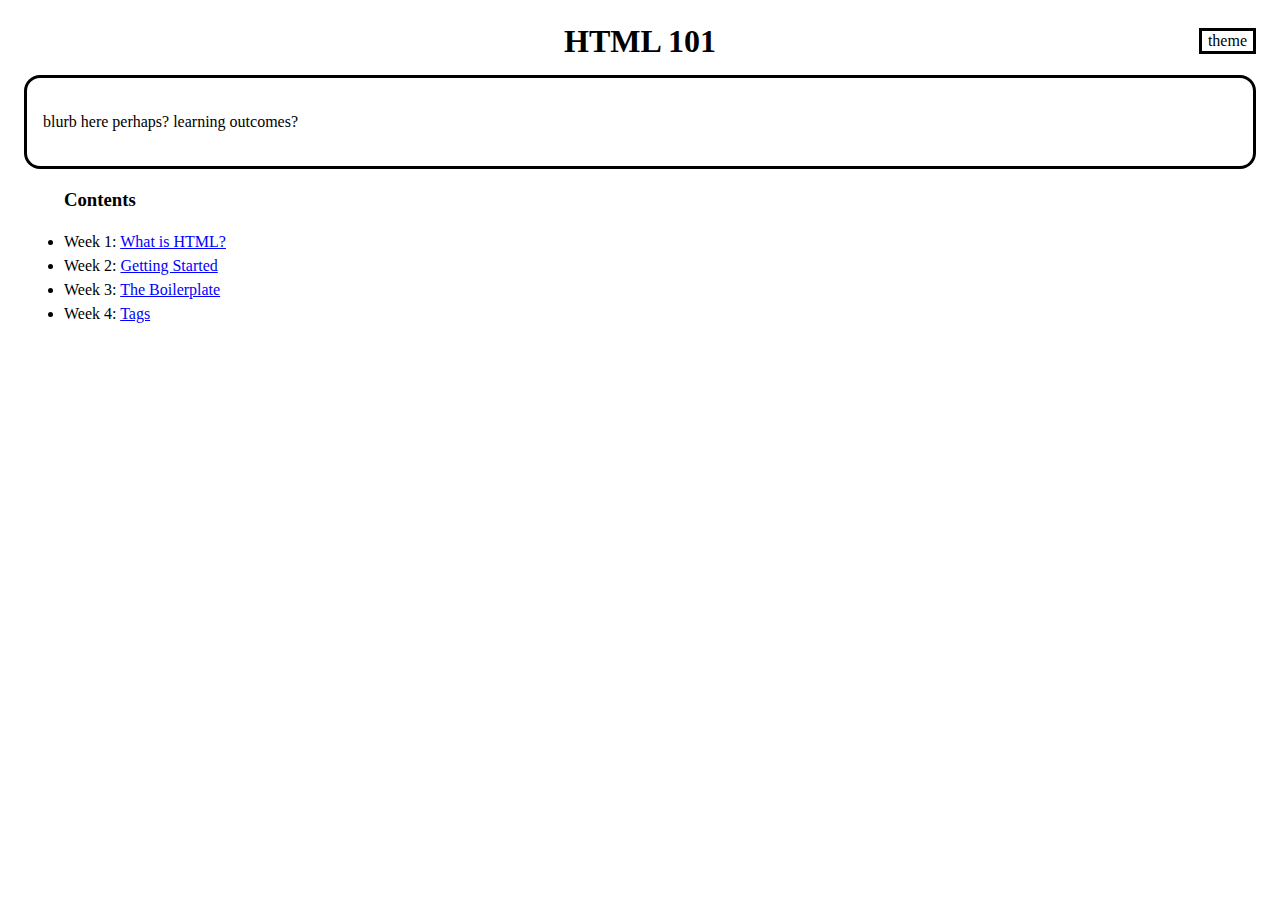
<file: index.html>
<!DOCTYPE html>
<html lang="en">
<head>
    <meta charset="UTF-8">
    <meta name="viewport" content="width=device-width, initial-scale=1.0">
    <title>website</title>
    <link rel="stylesheet" href="style.css">
    <script src="main.js"></script>
</head>
<body>
    <header>
        <h1>HTML 101</h1>
                <button class="themeswitch" id="themeswitch" onclick="themeSwitch()">theme</button>
    </header>
    <main>
        <div class="container">
            <p>blurb here perhaps? learning outcomes?</p>
        </div>
        <div class="contents">
            <ul><h3>Contents</h3>
                <li>
                    Week 1: <a class="link" href="101.html">What is HTML?</a>
                </li>
                <li>Week 2: <a class="link" href="102.html">Getting Started</a></li>
                <li>Week 3: <a class="link" href="103.html">The Boilerplate</a></li>
                <li>Week 4: <a class="link" href="104.html">Tags</a></li>
            </ul>
        </div>
    </main>
</body>
</html>
</file>
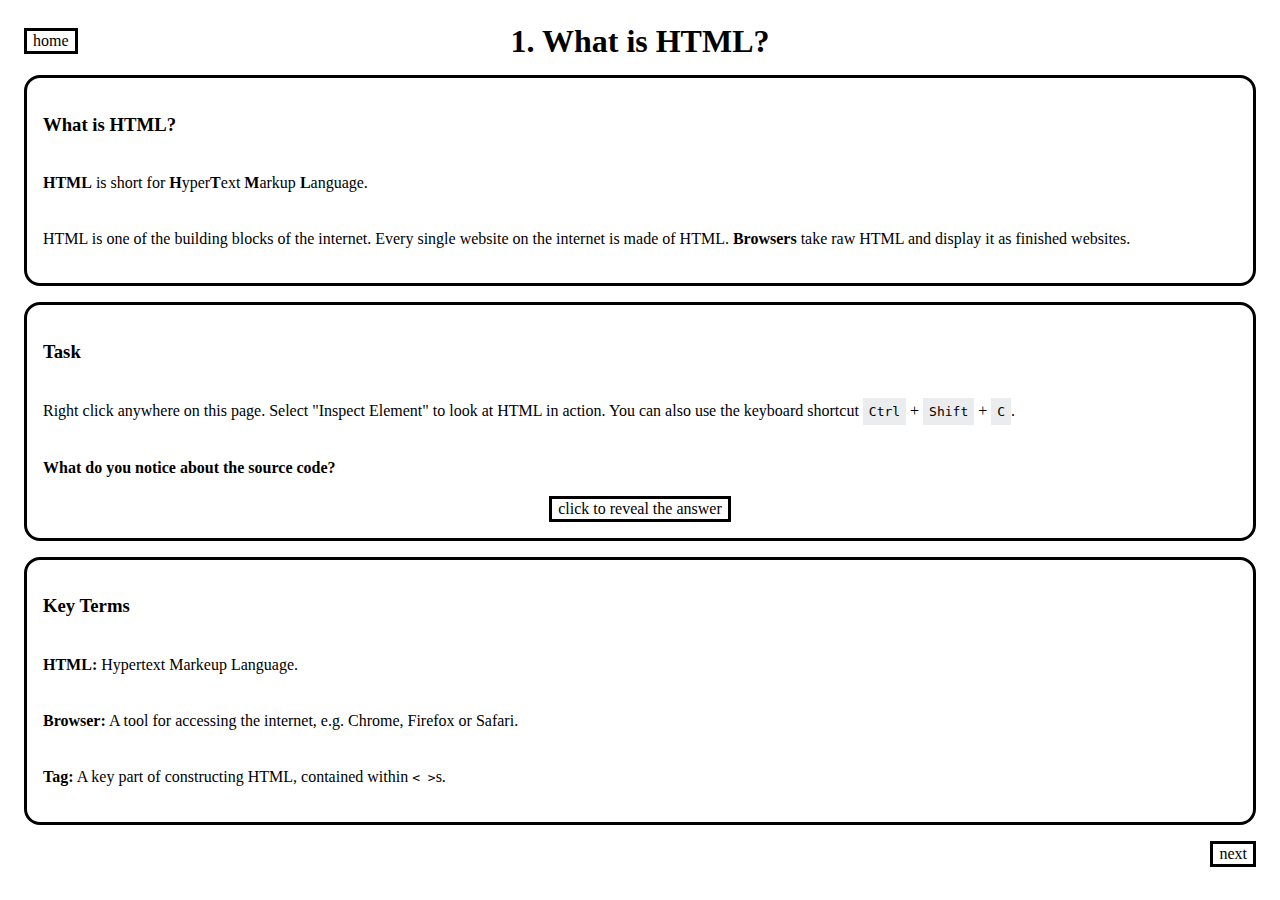
<file: 101.html>
<!DOCTYPE html>
<html lang="en">
<head>
    <meta charset="UTF-8">
    <meta name="viewport" content="width=device-width, initial-scale=1.0">
    <title>What is HTML?</title>
    <link rel="stylesheet" href="style.css">
    <script src="main.js"></script>
</head>
<body>
    <header>
        <form class="home-button" action="index.html">
            <button>home</button>
        </form>
        <h1>1. What is HTML?</h1>
    </header>
    <main>
        <div class="container" id="intro">
            <h3>What is HTML?</h3>
            <p><b>HTML</b> is short for <b>H</b>yper<b>T</b>ext <b>M</b>arkup <b>L</b>anguage.</p>
            <p>HTML is one of the building blocks of the internet. Every single website on the internet is made of HTML. <b>Browsers</b> take raw HTML and display it as finished websites.</p>
        </div>
        <div class="container task" id="task">
            <h3>Task</h3>
            <p>Right click anywhere on this page. Select "Inspect Element" to look at HTML in action. You can also use the keyboard shortcut <kbd>Ctrl</kbd> + <kbd>Shift</kbd> + <kbd>C</kbd>.</p>
            <p><b>What do you notice about the source code?</b></p>
            <button class="answer-button" onclick="reveal()">click to reveal the answer</button>
        </div>
        <div class="container hidden" id="answer">
            <h3>&ltTags&gt</h3>
            <p>HTML looks quite complicated when it hasn't been displayed by a browser. It's full of expressions that look like <code>&ltthis&gt</code>, with less than and greater than symbols on either side. These are called HTML <b>tags</b>.</p>
            <p>Tags tell the browser how to show the raw code. We'll look at some examples of this in the next session.</p>
        </div>
        <div class="container">
            <h3>Key Terms</h3>
            <p><b>HTML:</b> Hypertext Markeup Language.</p>
            <p><b>Browser:</b> A tool for accessing the internet, e.g. Chrome, Firefox or Safari.</p>
            <p><b>Tag:</b> A key part of constructing HTML, contained within <code>&lt &gt</code>s.</p>
        </div>
        <footer>
            <button style="visibility: hidden;">previous</button>
            <a href="102.html"><button>next</button></a>
        </footer>
    </main>
</body>
</html>
</file>
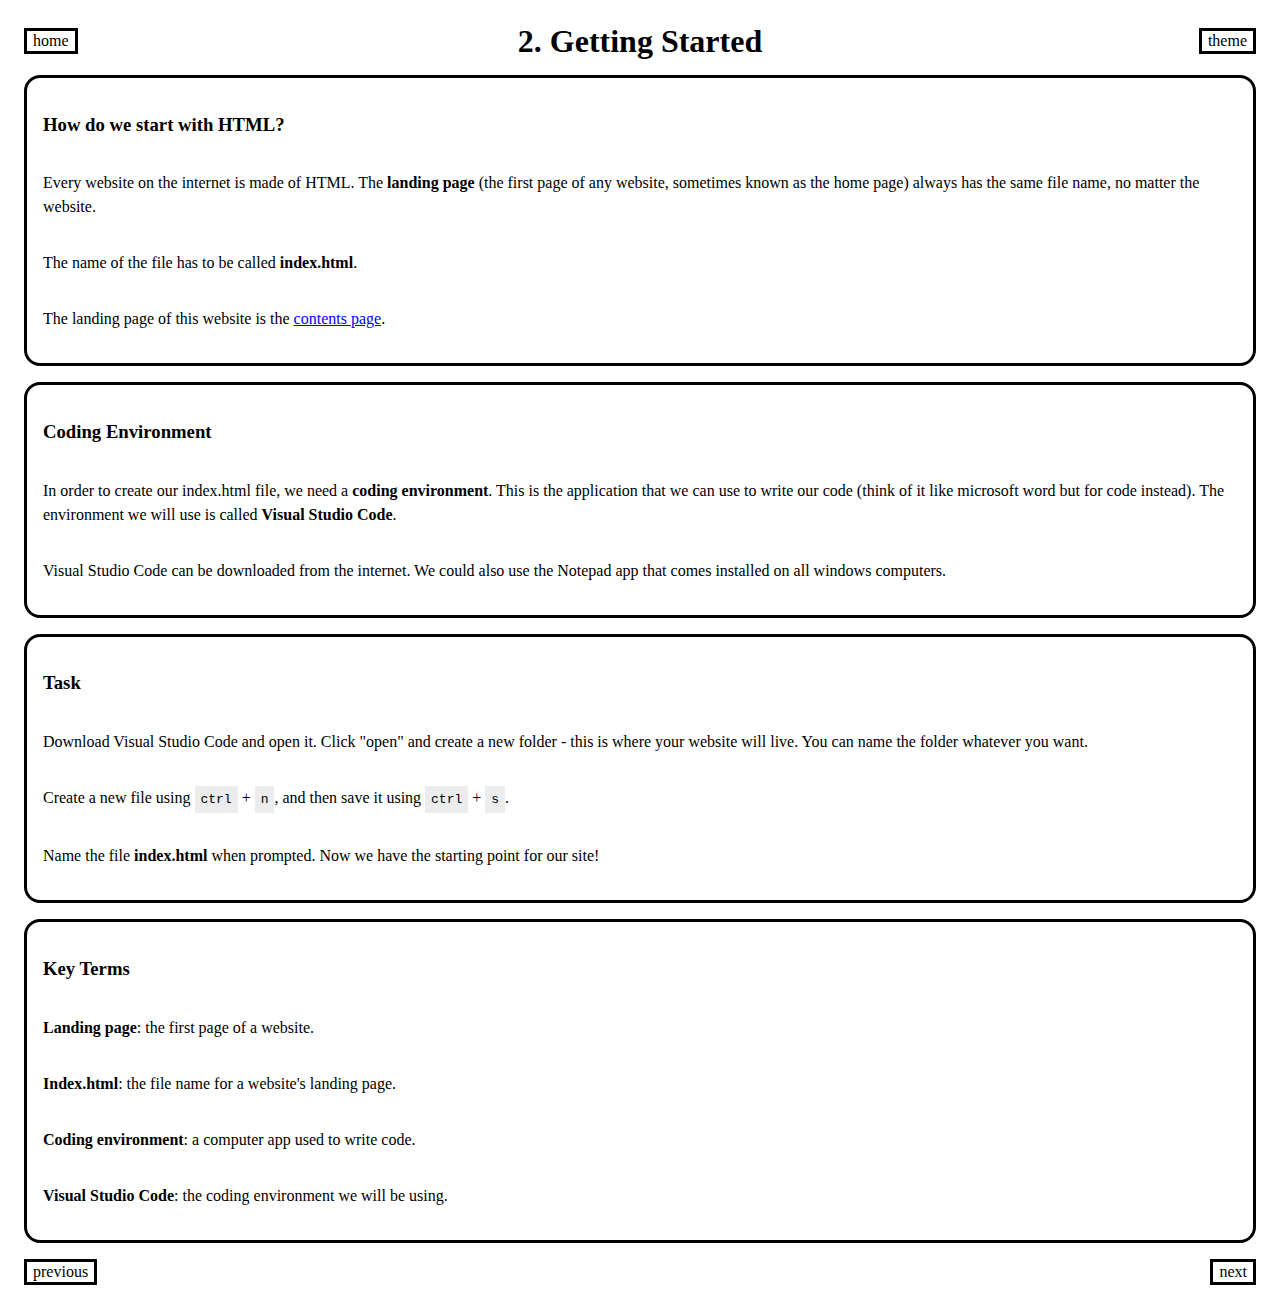
<file: 102.html>
<!DOCTYPE html>
<html lang="en">

<head>
    <meta charset="UTF-8">
    <meta name="viewport" content="width=device-width, initial-scale=1.0">
    <title>Getting Started</title>
    <link rel="stylesheet" href="style.css">
    <script src="main.js"></script>
</head>

<body>
    <header>
        <form class="home-button" action="index.html">
            <button>home</button>
        </form>
        <h1>2. Getting Started</h1>
                <button class="themeswitch" id="themeswitch" onclick="themeSwitch()">theme</button>
    </header>
    <main>
        <div class="container">
            <h3>How do we start with HTML?</h3>
            <p>Every website on the internet is made of HTML. The <b class="kt">landing page</b> (the first page of any website, sometimes known as the home page) always has the same file name, no matter the website.</p>
            <p>The name of the file has to be called <b class="kt">index.html</b>.</p>
            <p>The landing page of this website is the <a class="link" href="index.html">contents page</a>.</p>
        </div>
        <div class="container">
            <h3>Coding Environment</h3>
            <p>In order to create our index.html file, we need a <b class="kt">coding environment</b>. This is the application that we can use to write our code (think of it like microsoft word but for code instead). The environment we will use is called <b class="kt">Visual Studio Code</b>.</p>
            <p>Visual Studio Code can be downloaded from the internet. We could also use the Notepad app that comes installed on all windows computers.</p>
        </div>
        <div class="container" id="task">
            <h3>Task</h3>
            <p>Download Visual Studio Code and open it. Click "open" and create a new folder - this is where your website will live. You can name the folder whatever you want. </p>
            <p>Create a new file using <kbd>ctrl</kbd> + <kbd>n</kbd>, and then save it using <kbd>ctrl</kbd> + <kbd>s</kbd>.</p>
            <p>Name the file <b>index.html</b> when prompted. Now we have the starting point for our site!</p>
        </div>
        <div class="container">
            <h3>Key Terms</h3>
            <p><b class="kt">Landing page</b>: the first page of a website.</p>
            <p><b class="kt">Index.html</b>: the file name for a website's landing page.</p>
            <p><b class="kt">Coding environment</b>: a computer app used to write code.</p>
            <p><b class="kt">Visual Studio Code</b>: the coding environment we will be using.</p>
        </div>
    </main>
    <footer>
        <a href="101.html"><button>previous</button></a>
        <a href="103.html"><button>next</button></a>
    </footer>
</body>

</html>
</file>
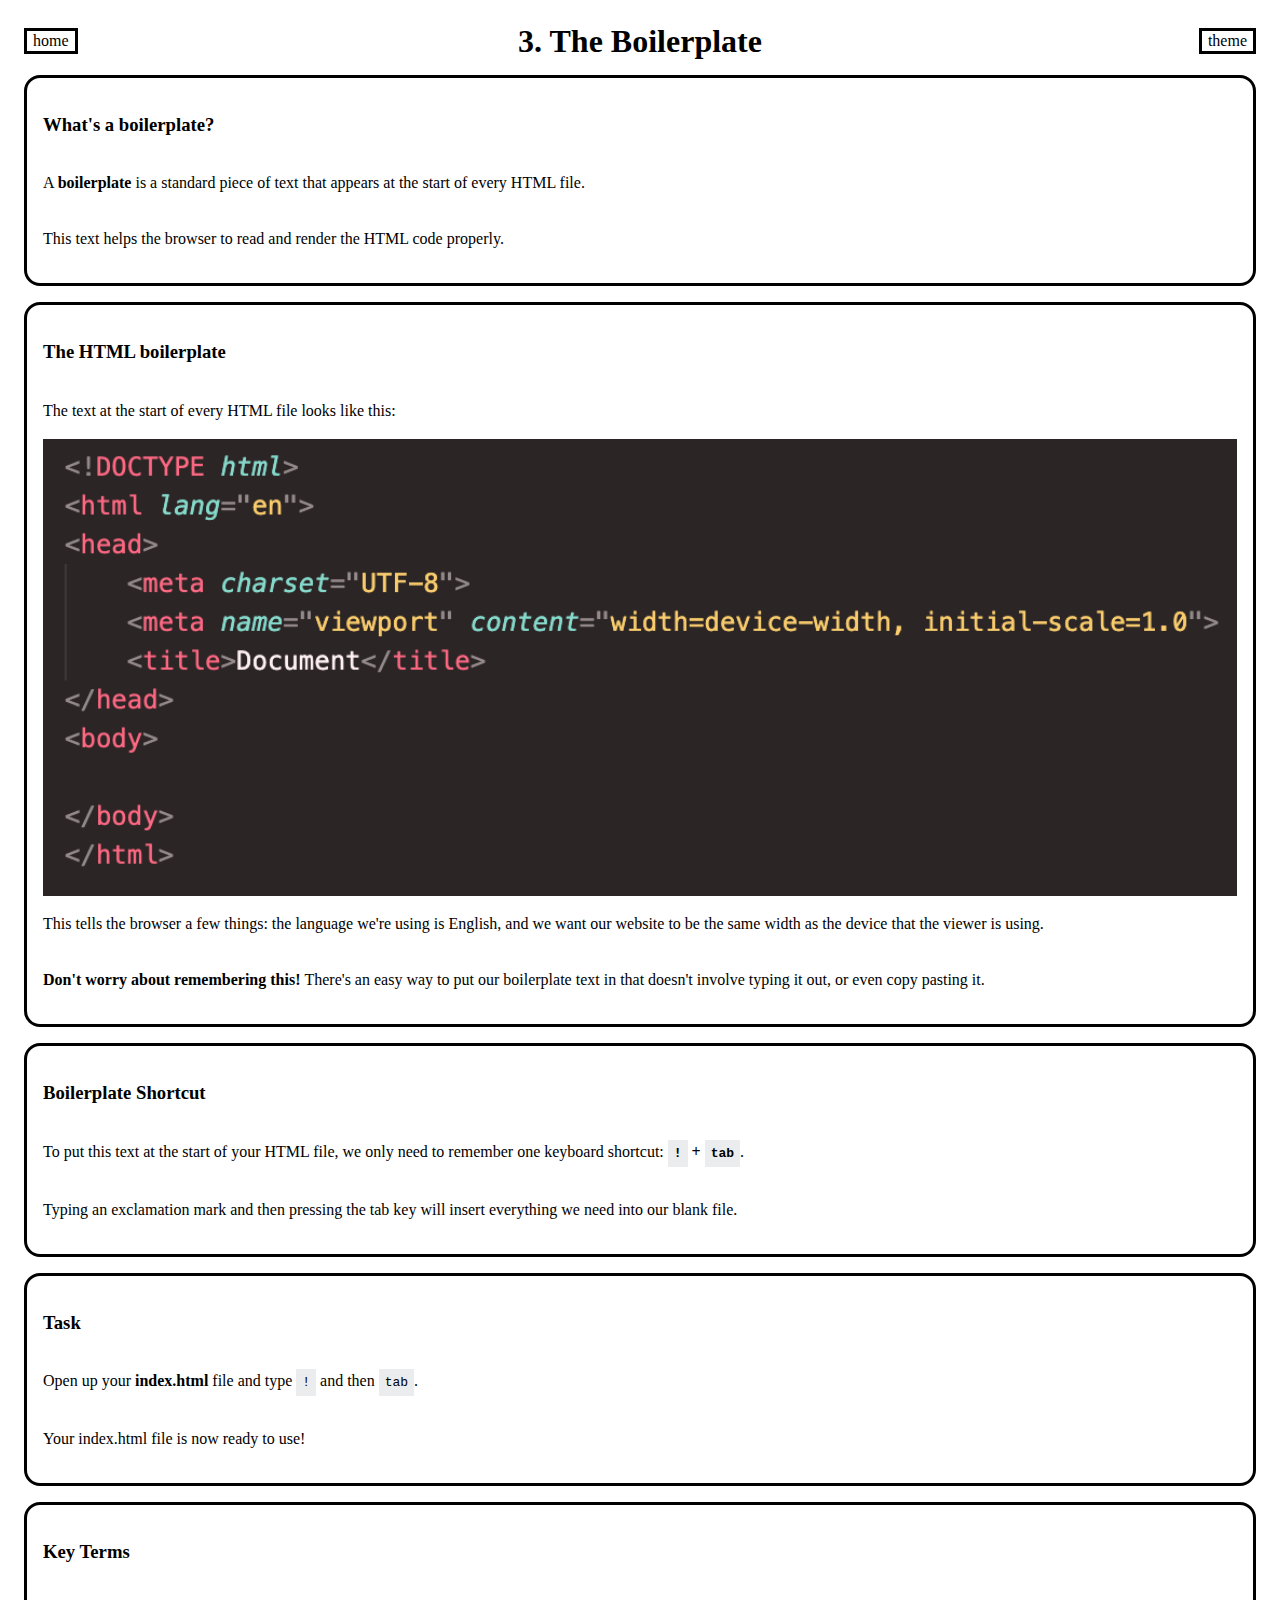
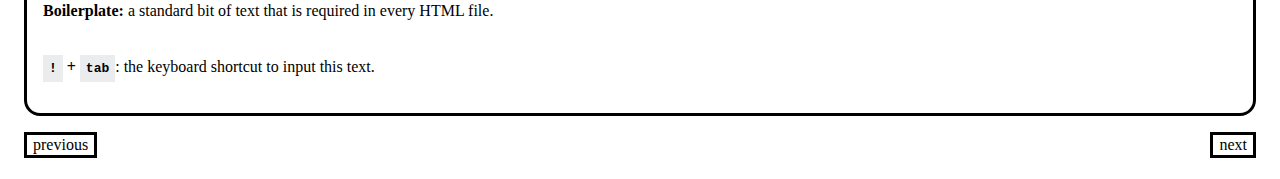
<file: 103.html>
<!DOCTYPE html>
<html lang="en">
<head>
    <meta charset="UTF-8">
    <meta name="viewport" content="width=device-width, initial-scale=1.0">
    <title>Document</title>
    <link rel="stylesheet" href="style.css">
    <script src="main.js"></script>
</head>
<body>
    <header>
        <form class="home-button" action="index.html">
            <button>home</button>
        </form>
        <h1>3. The Boilerplate</h1>
                <button class="themeswitch" id="themeswitch" onclick="themeSwitch()">theme</button>
    </header>
    <main>
        <div class="container">
            <h3>What's a boilerplate?</h3>
            <p>A <b class="kt">boilerplate</b> is a standard piece of text that appears at the start of every HTML file.</p>
            <p>This text helps the browser to read and render the HTML code properly. </p>
        </div>
        <div class="container">
            <h3>The HTML boilerplate</h3>
            <p>The text at the start of every HTML file looks like this:</p>
            <img src="images/Screenshot 2025-09-07 at 19.43.25.png" alt="">
            <p>This tells the browser a few things: the language we're using is English, and we want our website to be the same width as the device that the viewer is using.</p>
            <p><b>Don't worry about remembering this! </b>There's an easy way to put our boilerplate text in that doesn't involve typing it out, or even copy pasting it.</p>
        </div>
        <div class="container">
            <h3>Boilerplate Shortcut</h3>
            <p>To put this text at the start of your HTML file, we only need to remember one keyboard shortcut: <b class="kt"><kbd style="color: var(--task-col);">!</kbd> + <kbd style="color: var(--task-col);">tab</kbd></b>.</p>
            <p>Typing an exclamation mark and then pressing the tab key will insert everything we need into our blank file.</p>
        </div>
        <div class="container" id="task">
            <h3>Task</h3>
            <p>Open up your <b>index.html</b> file and type <kbd>!</kbd> and then <kbd>tab</kbd>.</p>
            <p>Your index.html file is now ready to use!</p>
        </div>
        <div class="container">
            <h3>Key Terms</h3>
            <p><b class="kt">Boilerplate:</b> a standard bit of text that is required in every HTML file.</p>
            <p><b class="kt"><kbd style="color: var(--task-col);">!</kbd> + <kbd style="color: var(--task-col);">tab</kbd></b>: the keyboard shortcut to input this text.</p>
        </div>
    </main>
    <footer>
        <a href="102.html"><button>previous</button></a>
        <a href="104.html"><button>next</button></a>
    </footer>    
</body>
</html>
</file>
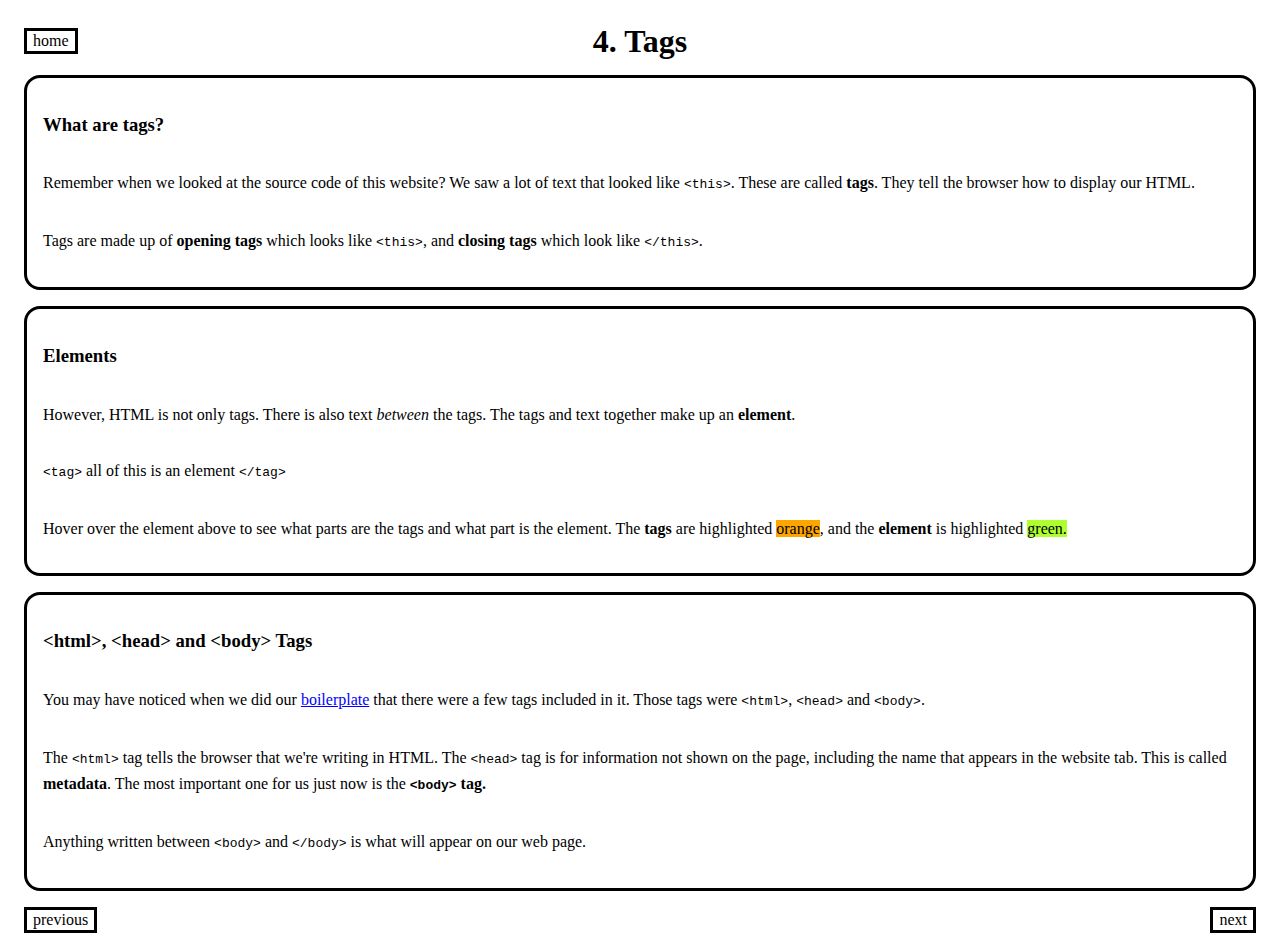
<file: 104.html>
<!DOCTYPE html>
<html lang="en">
<head>
    <meta charset="UTF-8">
    <meta name="viewport" content="width=device-width, initial-scale=1.0">
    <title>Document</title>
    <link rel="stylesheet" href="style.css">
    <script src="main.js"></script>
</head>
<body>
    <header>
        <form class="home-button" action="index.html">
            <button>home</button>
        </form>
        <h1>4. Tags</h1>
    </header>
    <main>
        <div class="container">
            <h3>What are tags?</h3>
            <p>Remember when we looked at the source code of this website? We saw a lot of text that looked like <code>&ltthis&gt</code>. These are called <b>tags</b>. They tell the browser how to display our HTML.</p>
            <p>Tags are made up of <b>opening tags</b> which looks like <code>&ltthis&gt</code>, and <b>closing tags</b> which look like <code>&lt/this&gt</code>.</p>
        </div>
        <div class="container">
            <h3>Elements</h3>
            <p>However, HTML is not only tags. There is also text <i>between</i> the tags. The tags and text together make up an <b>element</b>.</p>
            <p><span class="element"><code class="tag">&lttag&gt</code> <code></code>all of this is an element <code class="tag">&lt/tag&gt</code></span></p>
            <p>Hover over the element above to see what parts are the tags and what part is the element. The <b>tags</b> are highlighted <span style="background-color: orange;">orange</span>, and the <b>element</b> is highlighted <span style="background-color: greenyellow;">green.</span></p>
        </div>
        <div class="container">
            <h3>&lthtml&gt, &lthead&gt and &ltbody&gt Tags</h3>
            <p>You may have noticed when we did our <a class="link" href="103.html">boilerplate</a> that there were a few tags included in it. Those tags were <code>&lthtml&gt</code>, <code>&lthead&gt</code> and <code>&ltbody&gt</code>.</p>
            <p>The <code>&lthtml&gt</code> tag tells the browser that we're writing in HTML. The <code>&lthead&gt</code> tag is for information not shown on the page, including the name that appears in the website tab. This is called <b>metadata</b>. The most important one for us just now is the <b><code>&ltbody&gt</code> tag.</b></p>
            <p>Anything written between <code>&ltbody&gt</code> and <code>&lt/body&gt</code> is what will appear on our web page.</p>
        </div>

    </main>
    <footer>
        <a href="103.html"><button>previous</button></a>
        <a href="105.html"><button>next</button></a>
    </footer>   
</body>
</html>
</file>
<file: style.css>
:root {
    --bg-col: white;
    --text-col: black;
    --link-col: blue;
}

.dark {
    --bg-col: black;
    --text-col: white;
    --link-col: dodgerblue;
}

.themeswitch {
    position: absolute;
    right: 0;
    margin-right: 1.5rem;
}

body {
    font-family: "Comic Sans MS";
    color: var(--text-col);
    background-color: var(--bg-col);
    padding: 0 1rem;
    line-height: 1.5rem;
}

header {
    display: flex;
    flex-direction: row;
    text-align: center;
    align-items: center;
    justify-content: center;
}

kbd {
    background-color: rgb(235, 236, 237);
    color: black;
    padding: .5%;
}

.container  {
    padding: 1rem;
    border: solid;
    border-radius: 1rem;
    background-color: var(--bg-col);
    margin-bottom: 1rem;
    display: flex;
    flex-direction: column;
}

.home-button {
    display: flex;
    position: absolute;
    left: 0;
    margin-left: 1.5rem;
}

button {
    border: solid;
    background-color: var(--bg-col);
    color: var(--text-col);
    cursor: pointer;
    font-family: "Comic Sans MS";
    font-size: 1rem;
    transition-duration: .25s;
}

button:hover {
    background-color: var(--text-col);
    color: var(--bg-col);
    border-color: var(--text-col);
}

.answer-button {
    margin: auto;
}

.hidden {
    display: none;
}

footer {
    display: flex;
    justify-content: space-between;
    margin-bottom: 1.5rem;
}

.tag:hover {
    background-color: orange;
    cursor:default;
}

.element:hover {
    background-color: greenyellow;
    cursor:default;
}

.link {
    color: var(--link-col);
}
</file>
